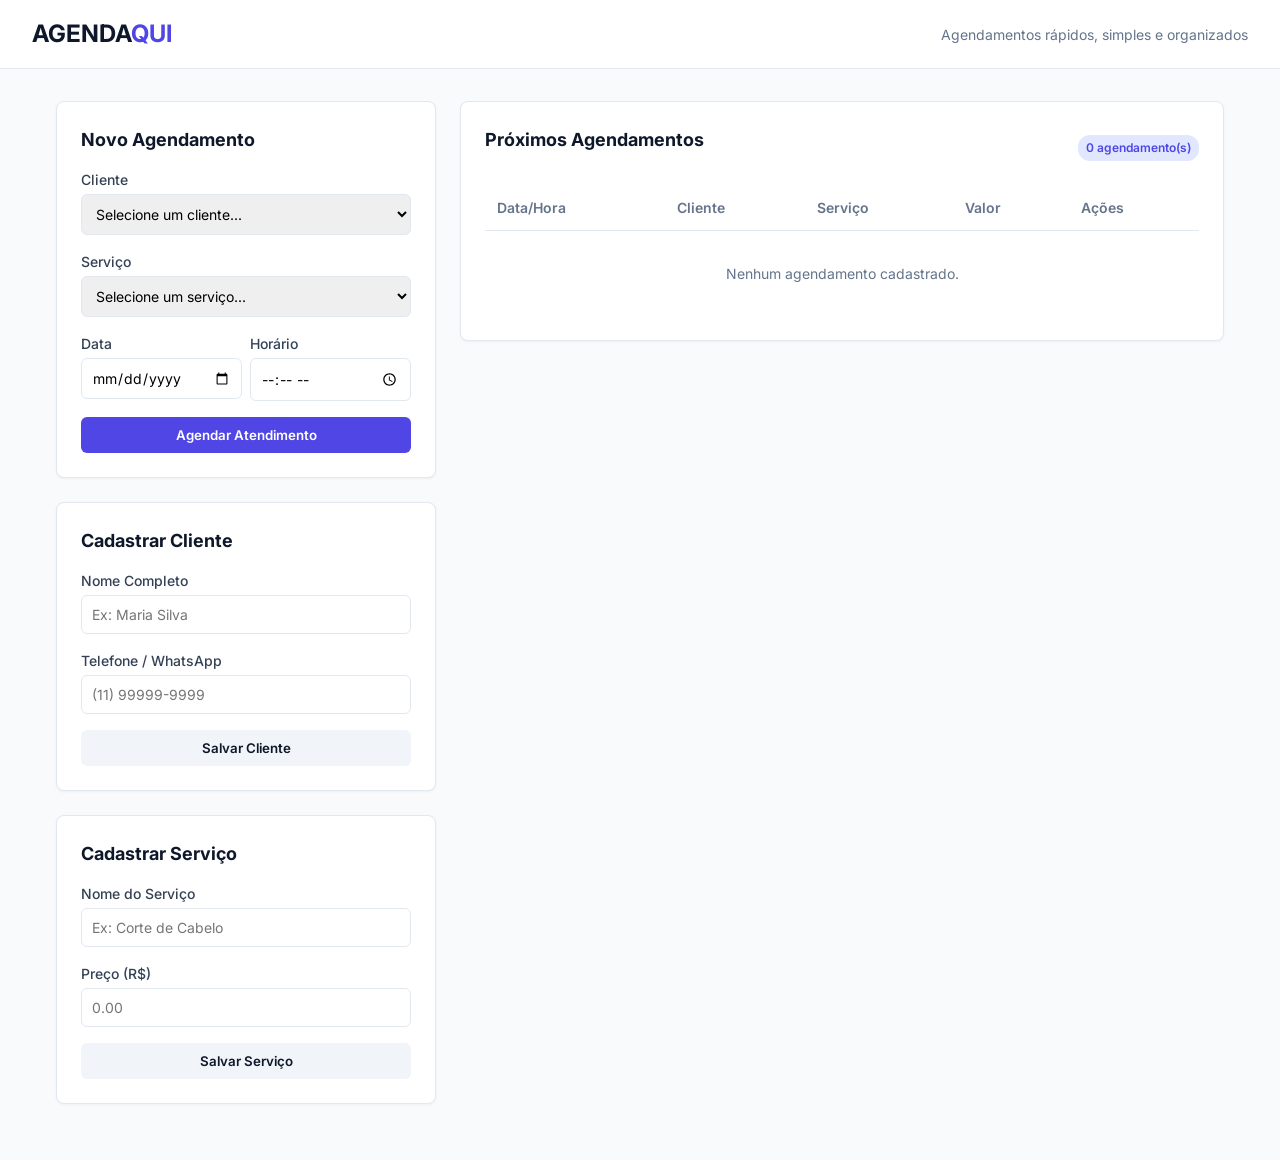
<file: index.html>
<!DOCTYPE html>
<html lang="pt-BR">
<head>
  <meta charset="UTF-8">
  <meta name="viewport" content="width=device-width, initial-scale=1.0">
  <title>AGENDAQUI - Gerenciador de Agendamentos</title>
  <link rel="stylesheet" href="style.css">
  <!-- Fonte Google Fonts -->
  <link rel="preconnect" href="https://fonts.googleapis.com">
  <link rel="preconnect" href="https://fonts.gstatic.com" crossorigin>
  <link href="https://fonts.googleapis.com/css2?family=Inter:wght@400;500;600;700&display=swap" rel="stylesheet">
</head>
<body>

  <header class="navbar">
    <div class="logo">AGENDA<span>QUI</span></div>
    <p class="tagline">Agendamentos rápidos, simples e organizados</p>
  </header>

  <main class="container">
    <!-- Seção de Notificações/Alertas -->
    <div id="alert-box" class="alert hidden"></div>

    <div class="dashboard-grid">
      
      <!-- Painel Esquerdo: Formulários -->
      <section class="forms-wrapper">
        
        <!-- Formulário: Novo Agendamento -->
        <div class="card">
          <h2>Novo Agendamento</h2>
          <form id="form-agendamento">
            <div class="form-group">
              <label for="select-cliente">Cliente</label>
              <select id="select-cliente" required>
                <option value="">Selecione um cliente...</option>
              </select>
            </div>

            <div class="form-group">
              <label for="select-servico">Serviço</label>
              <select id="select-servico" required>
                <option value="">Selecione um serviço...</option>
              </select>
            </div>

            <div class="form-row">
              <div class="form-group">
                <label for="data-agendamento">Data</label>
                <input type="date" id="data-agendamento" required>
              </div>

              <div class="form-group">
                <label for="hora-agendamento">Horário</label>
                <input type="time" id="hora-agendamento" required>
              </div>
            </div>

            <button type="submit" class="btn btn-primary">Agendar Atendimento</button>
          </form>
        </div>

        <!-- Formulário: Cadastrar Cliente -->
        <div class="card">
          <h2>Cadastrar Cliente</h2>
          <form id="form-cliente">
            <div class="form-group">
              <label for="nome-cliente">Nome Completo</label>
              <input type="text" id="nome-cliente" placeholder="Ex: Maria Silva" required>
            </div>
            <div class="form-group">
              <label for="telefone-cliente">Telefone / WhatsApp</label>
              <input type="tel" id="telefone-cliente" placeholder="(11) 99999-9999" required>
            </div>
            <button type="submit" class="btn btn-secondary">Salvar Cliente</button>
          </form>
        </div>

        <!-- Formulário: Cadastrar Serviço -->
        <div class="card">
          <h2>Cadastrar Serviço</h2>
          <form id="form-servico">
            <div class="form-group">
              <label for="nome-servico">Nome do Serviço</label>
              <input type="text" id="nome-servico" placeholder="Ex: Corte de Cabelo" required>
            </div>
            <div class="form-group">
              <label for="preco-servico">Preço (R$)</label>
              <input type="number" step="0.01" id="preco-servico" placeholder="0.00" required>
            </div>
            <button type="submit" class="btn btn-secondary">Salvar Serviço</button>
          </form>
        </div>

      </section>

      <!-- Painel Direito: Listagem dos Agendamentos -->
      <section class="appointments-wrapper">
        <div class="card full-height">
          <div class="card-header">
            <h2>Próximos Agendamentos</h2>
            <span class="badge" id="total-agendamentos">0 agendamentos</span>
          </div>

          <div class="table-container">
            <table>
              <thead>
                <tr>
                  <th>Data/Hora</th>
                  <th>Cliente</th>
                  <th>Serviço</th>
                  <th>Valor</th>
                  <th>Ações</th>
                </tr>
              </thead>
              <tbody id="tabela-agendamentos">
                <!-- Conteúdo preenchido via JS -->
              </tbody>
            </table>
            <div id="empty-state" class="empty-state">
              Nenhum agendamento cadastrado.
            </div>
          </div>
        </div>
      </section>

    </div>
  </main>

  <script src="app.js"></script>
</body>
</html>
</file>
<file: style.css>
:root {
  --primary-color: #4f46e5;
  --primary-hover: #4338ca;
  --secondary-color: #0f172a;
  --bg-color: #f8fafc;
  --card-bg: #ffffff;
  --text-color: #334155;
  --text-muted: #64748b;
  --border-color: #e2e8f0;
  --danger-color: #ef4444;
  --success-color: #10b981;
}

* {
  box-sizing: border-box;
  margin: 0;
  padding: 0;
  font-family: 'Inter', sans-serif;
}

body {
  background-color: var(--bg-color);
  color: var(--text-color);
  line-height: 1.5;
}

.navbar {
  background-color: var(--card-bg);
  padding: 1rem 2rem;
  border-bottom: 1px solid var(--border-color);
  display: flex;
  justify-content: space-between;
  align-items: center;
}

.logo {
  font-size: 1.5rem;
  font-weight: 700;
  color: var(--secondary-color);
}

.logo span {
  color: var(--primary-color);
}

.tagline {
  font-size: 0.875rem;
  color: var(--text-muted);
}

.container {
  max-width: 1200px;
  margin: 2rem auto;
  padding: 0 1rem;
}

.dashboard-grid {
  display: grid;
  grid-template-columns: 380px 1fr;
  gap: 1.5rem;
}

@media (max-width: 900px) {
  .dashboard-grid {
    grid-template-columns: 1fr;
  }
}

.card {
  background-color: var(--card-bg);
  padding: 1.5rem;
  border-radius: 8px;
  border: 1px solid var(--border-color);
  margin-bottom: 1.5rem;
  box-shadow: 0 1px 3px rgba(0,0,0,0.05);
}

.card h2 {
  font-size: 1.125rem;
  margin-bottom: 1rem;
  color: var(--secondary-color);
}

.card-header {
  display: flex;
  justify-content: space-between;
  align-items: center;
  margin-bottom: 1rem;
}

.form-group {
  margin-bottom: 1rem;
}

.form-row {
  display: flex;
  gap: 0.5rem;
}

.form-row .form-group {
  flex: 1;
}

label {
  display: block;
  font-size: 0.875rem;
  font-weight: 500;
  margin-bottom: 0.25rem;
}

input, select {
  width: 100%;
  padding: 0.625rem;
  border: 1px solid var(--border-color);
  border-radius: 6px;
  font-size: 0.875rem;
  outline: none;
}

input:focus, select:focus {
  border-color: var(--primary-color);
  box-shadow: 0 0 0 2px rgba(79, 70, 229, 0.1);
}

.btn {
  width: 100%;
  padding: 0.625rem;
  border: none;
  border-radius: 6px;
  font-weight: 600;
  cursor: pointer;
  transition: background-color 0.2s;
}

.btn-primary {
  background-color: var(--primary-color);
  color: white;
}

.btn-primary:hover {
  background-color: var(--primary-hover);
}

.btn-secondary {
  background-color: #f1f5f9;
  color: var(--secondary-color);
}

.btn-secondary:hover {
  background-color: #e2e8f0;
}

.btn-danger {
  background-color: transparent;
  color: var(--danger-color);
  padding: 0.25rem 0.5rem;
  font-size: 0.75rem;
  border: 1px solid var(--danger-color);
}

.btn-danger:hover {
  background-color: var(--danger-color);
  color: white;
}

.badge {
  background-color: #e0e7ff;
  color: var(--primary-color);
  padding: 0.25rem 0.5rem;
  border-radius: 12px;
  font-size: 0.75rem;
  font-weight: 600;
}

.table-container {
  overflow-x: auto;
}

table {
  width: 100%;
  border-collapse: collapse;
  text-align: left;
  font-size: 0.875rem;
}

th, td {
  padding: 0.75rem;
  border-bottom: 1px solid var(--border-color);
}

th {
  color: var(--text-muted);
  font-weight: 600;
}

.empty-state {
  text-align: center;
  padding: 2rem;
  color: var(--text-muted);
  font-size: 0.875rem;
}

.alert {
  padding: 1rem;
  border-radius: 6px;
  margin-bottom: 1.5rem;
  font-size: 0.875rem;
  font-weight: 500;
}

.alert-danger {
  background-color: #fef2f2;
  color: var(--danger-color);
  border: 1px solid #fecaca;
}

.alert-success {
  background-color: #ecfdf5;
  color: var(--success-color);
  border: 1px solid #a7f3d0;
}

.hidden {
  display: none;
}
</file>
